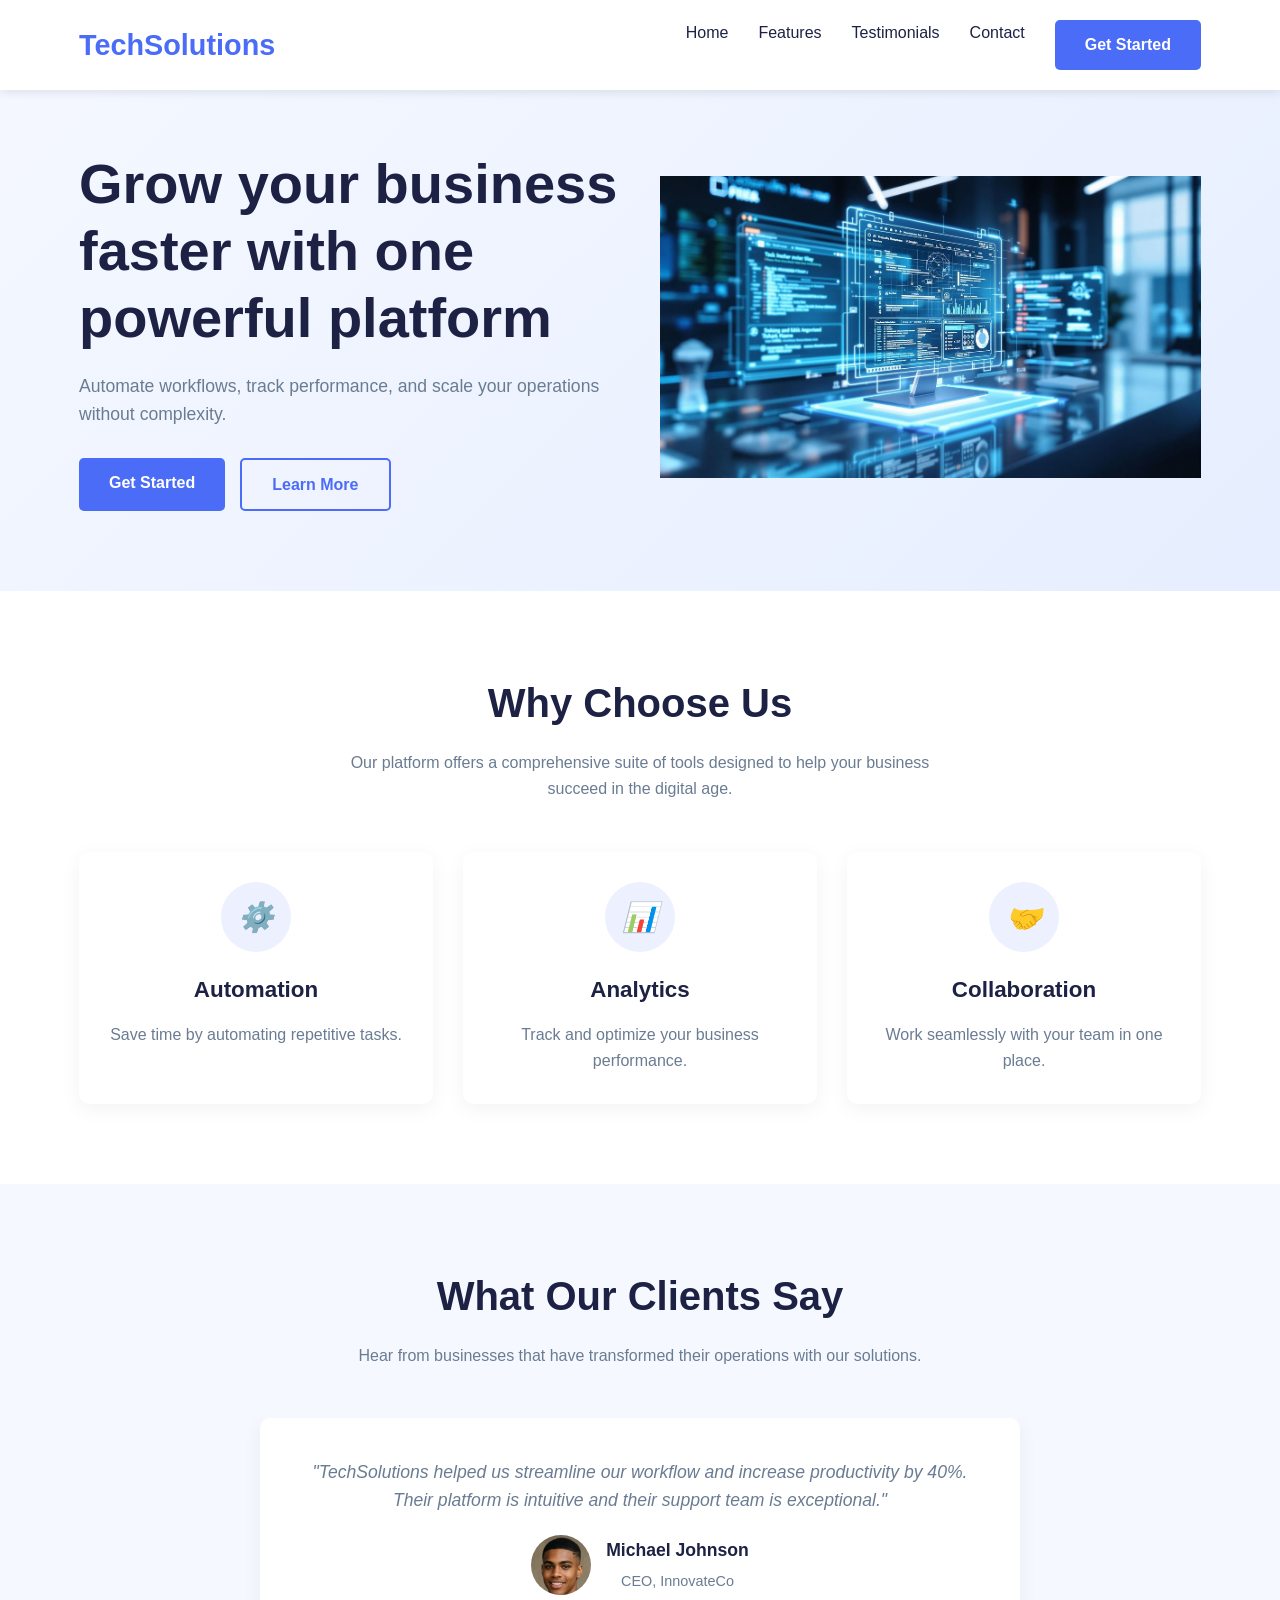
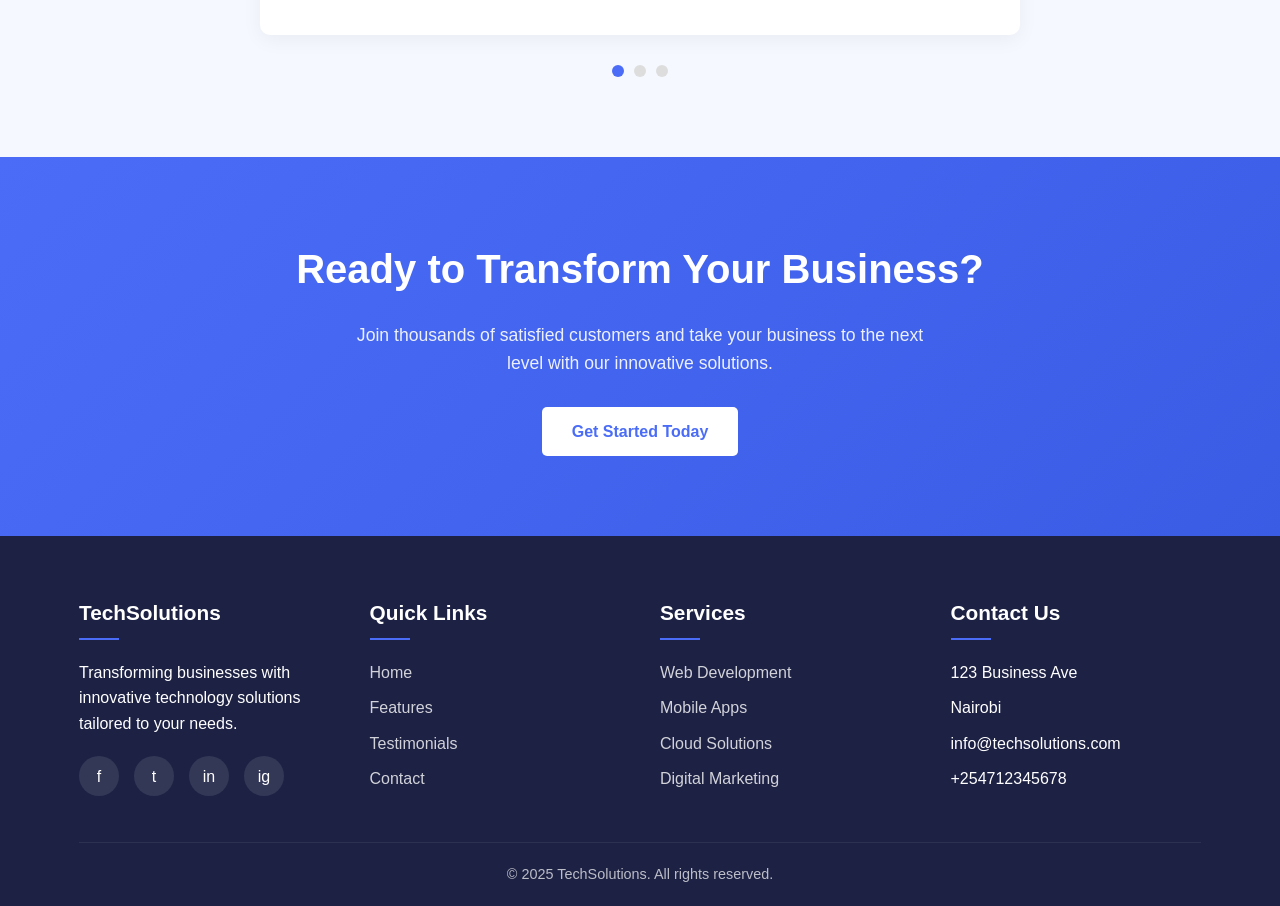
<file: index.html>
<!DOCTYPE html>
<html lang="en">
<head>
    <meta charset="UTF-8">
    <link rel="icon" type="image/png" href="Logo.png" />
    <meta name="viewport" content="width=device-width, initial-scale=1.0">
    <title>TechSolutions</title>
    <link rel="stylesheet" href="TechSolutions.css">
    
</head>
<body>
    <!-- Header -->
    <header>
        <div class="container">
            <nav class="navbar">
                <a href="#" class="logo">TechSolutions</a>
                <ul class="nav-menu">
                    <li><a href="#home" class="nav-link">Home</a></li>
                    <li><a href="#features" class="nav-link">Features</a></li>
                    <li><a href="#testimonials" class="nav-link">Testimonials</a></li>
                    <li><a href="#contact" class="nav-link">Contact</a></li>
                    <li><a href="#" class="btn">Get Started</a></li>
                </ul>
                <div class="hamburger">☰</div>
            </nav>
        </div>
    </header>

    <!-- Hero Section -->
    <section class="hero" id="home">
        <div class="container">
            <div class="hero-content">
                <div class="hero-text">
                    <h1>Grow your business faster with one powerful platform</h1>
                    <p>Automate workflows, track performance, and scale your operations without complexity.</p>
                    <div class="hero-btns">
                        <a href="#" class="btn">Get Started</a>
                        <a href="#features" class="btn btn-outline">Learn More</a>
                    </div>
                </div>
                <div class="hero-image">
                    <img src="dashboard.jpg" alt="Hero Image">
                </div>
            </div>
        </div>
    </section>

    <!-- Features Section -->
    <section class="features" id="features">
        <div class="container">
            <div class="section-title">
                <h2>Why Choose Us</h2>
                <p>Our platform offers a comprehensive suite of tools designed to help your business succeed in the digital age.</p>
            </div>
            <div class="features-grid">
                 <div class="feature-card">
                    <div class="feature-icon">
                        <i>⚙️</i>
                    </div>
                    <h3>Automation</h3>
                    <p>Save time by automating repetitive tasks.</p>
                </div>
                <div class="feature-card">
                    <div class="feature-icon">
                        <i>📊</i>
                    </div>
                    <h3>Analytics</h3>
                    <p>Track and optimize your business performance.</p>
                </div>
                <div class="feature-card">
                    <div class="feature-icon">
                        <i>🤝</i>
                    </div>
                    <h3>Collaboration</h3>
                    <p>Work seamlessly with your team in one place.</p>
                </div>
            </div>
        </div>
    </section>

    <!-- Testimonials Section -->
    <section class="testimonials" id="testimonials">
        <div class="container">
            <div class="section-title">
                <h2>What Our Clients Say</h2>
                <p>Hear from businesses that have transformed their operations with our solutions.</p>
            </div>
            <div class="testimonial-slider">
                <div class="testimonial-track">
                    <div class="testimonial-slide">
                        <div class="testimonial-content">
                            <p class="testimonial-text">"TechSolutions helped us streamline our workflow and increase productivity by 40%. Their platform is intuitive and their support team is exceptional."</p>
                            <div class="testimonial-author">
                                <div class="author-avatar">
                                    <img src="person1.jpg" alt="Client Avatar">
                                </div>
                                <div class="author-info">
                                    <h4>Michael Johnson</h4>
                                    <p>CEO, InnovateCo</p>
                                </div>
                            </div>
                        </div>
                    </div>
                    <div class="testimonial-slide">
                        <div class="testimonial-content">
                            <p class="testimonial-text">"The implementation was seamless and the results were immediate. We've seen a significant improvement in our customer engagement since using their platform."</p>
                            <div class="testimonial-author">
                                <div class="author-avatar">
                                    <img src="person2.jpg" alt="Client Avatar">
                                </div>
                                <div class="author-info">
                                    <h4>Sarah Williams</h4>
                                    <p>Marketing Director, GrowthLab</p>
                                </div>
                            </div>
                        </div>
                    </div>
                    <div class="testimonial-slide">
                        <div class="testimonial-content">
                            <p class="testimonial-text">"Outstanding service and a product that delivers on its promises. Our team collaboration has improved dramatically since we started using TechSolutions."</p>
                            <div class="testimonial-author">
                                <div class="author-avatar">
                                    <img src="person3.jpg" alt="Client Avatar">
                                </div>
                                <div class="author-info">
                                    <h4>Robert Chen</h4>
                                    <p>CTO, TechForward</p>
                                </div>
                            </div>
                        </div>
                    </div>
                </div>
                <div class="slider-nav">
                    <div class="slider-dot active"></div>
                    <div class="slider-dot"></div>
                    <div class="slider-dot"></div>
                </div>
            </div>
        </div>
    </section>

    <!-- CTA Section -->
    <section class="cta">
        <div class="container">
            <h2>Ready to Transform Your Business?</h2>
            <p>Join thousands of satisfied customers and take your business to the next level with our innovative solutions.</p>
            <a href="#" class="btn">Get Started Today</a>
        </div>
    </section>

    <!-- Footer -->
    <footer id="contact">
        <div class="container">
            <div class="footer-content">
                <div class="footer-column">
                    <h3>TechSolutions</h3>
                    <p>Transforming businesses with innovative technology solutions tailored to your needs.</p>
                    <div class="social-links">
                        <a href="#" class="social-link">f</a>
                        <a href="#" class="social-link">t</a>
                        <a href="#" class="social-link">in</a>
                        <a href="#" class="social-link">ig</a>
                    </div>
                </div>
                <div class="footer-column">
                    <h3>Quick Links</h3>
                    <ul class="footer-links">
                        <li><a href="#home">Home</a></li>
                        <li><a href="#features">Features</a></li>
                        <li><a href="#testimonials">Testimonials</a></li>
                        <li><a href="#contact">Contact</a></li>
                    </ul>
                </div>
                <div class="footer-column">
                    <h3>Services</h3>
                    <ul class="footer-links">
                        <li><a href="#">Web Development</a></li>
                        <li><a href="#">Mobile Apps</a></li>
                        <li><a href="#">Cloud Solutions</a></li>
                        <li><a href="#">Digital Marketing</a></li>
                    </ul>
                </div>
                <div class="footer-column">
                    <h3>Contact Us</h3>
                    <ul class="footer-links">
                        <li>123 Business Ave</li>
                        <li>Nairobi</li>
                        <li>info@techsolutions.com</li>
                        <li>+254712345678</li>
                    </ul>
                </div>
            </div>
            <div class="copyright">
                <p>&copy; 2025 TechSolutions. All rights reserved.</p>
            </div>
        </div>
    </footer>

    <script src="TechSolutions.js"></script>
</body>
</html>
</file>
<file: TechSolutions.css>
/* CSS Reset and Base Styles */
* {
    margin: 0;
    padding: 0;
    box-sizing: border-box;
    font-family: 'Segoe UI', Tahoma, Geneva, Verdana, sans-serif;
}

:root {
    --primary-color: #4a6cf7;
    --secondary-color: #6a7c92;
    --dark-color: #1d2144;
    --light-color: #f5f8ff;
    --accent-color: #ff6b6b;
    --transition: all 0.3s ease;
}

html {
    scroll-behavior: smooth;
}

body {
    line-height: 1.6;
    color: var(--dark-color);
    background-color: #fff;
    overflow-x: hidden;
}

a {
    text-decoration: none;
    color: inherit;
}

ul {
    list-style: none;
}

img {
    max-width: 100%;
    height: auto;
}

.container {
    width: 90%;
    max-width: 1200px;
    margin: 0 auto;
    padding: 0 15px;
}

.btn {
    display: inline-block;
    padding: 12px 30px;
    background-color: var(--primary-color);
    color: white;
    border-radius: 5px;
    font-weight: 600;
    transition: var(--transition);
    border: none;
    cursor: pointer;
}

.btn:hover {
    background-color: #3a5ce5;
    transform: translateY(-3px);
    box-shadow: 0 10px 20px rgba(74, 108, 247, 0.2);
}

.btn-outline {
    background-color: transparent;
    border: 2px solid var(--primary-color);
    color: var(--primary-color);
}

.btn-outline:hover {
    background-color: var(--primary-color);
    color: white;
}

section {
    padding: 80px 0;
}

.section-title {
    text-align: center;
    margin-bottom: 50px;
}

.section-title h2 {
    font-size: 2.5rem;
    margin-bottom: 15px;
    color: var(--dark-color);
}

.section-title p {
    color: var(--secondary-color);
    max-width: 600px;
    margin: 0 auto;
}

        /* Header Styles */
header {
    background-color: white;
    box-shadow: 0 2px 10px rgba(0, 0, 0, 0.1);
    position: fixed;
    width: 100%;
    top: 0;
    z-index: 1000;
}

.navbar {
    display: flex;
    justify-content: space-between;
    align-items: center;
    padding: 20px 0;
}

.logo {
    font-size: 1.8rem;
    font-weight: 700;
    color: var(--primary-color);
}

.nav-menu {
    display: flex;
    gap: 30px;
}

.nav-link {
    font-weight: 500;
    transition: var(--transition);
}

.nav-link:hover {
    color: var(--primary-color);
}

.hamburger {
    display: none;
    cursor: pointer;
    font-size: 1.5rem;
}

/* Hero Section */
.hero {
    padding-top: 150px;
    background: linear-gradient(135deg, #f5f8ff 0%, #e6eeff 100%);
    position: relative;
    overflow: hidden;
}

.hero-content {
    display: flex;
    align-items: center;
    justify-content: space-between;
    gap: 40px;
}

.hero-text {
    flex: 1;
}

.hero-text h1 {
    font-size: 3.5rem;
    line-height: 1.2;
    margin-bottom: 20px;
    color: var(--dark-color);
}

.hero-text p {
    font-size: 1.1rem;
    color: var(--secondary-color);
    margin-bottom: 30px;
}

.hero-btns {
    display: flex;
    gap: 15px;
}

.hero-image {
    flex: 1;
    text-align: center;
}

.hero-image img {
    max-width: 100%;
    animation: float 3s ease-in-out infinite;
}

@keyframes float {
    0% {
        transform: translateY(0px);
    }
    50% {
        transform: translateY(-20px);
    }
    100% {
        transform: translateY(0px);
    }
}

        /* Features Section */
        .features {
            background-color: white;
        }

        .features-grid {
            display: grid;
            grid-template-columns: repeat(auto-fit, minmax(300px, 1fr));
            gap: 30px;
        }

        .feature-card {
            background-color: white;
            padding: 30px;
            border-radius: 10px;
            box-shadow: 0 5px 20px rgba(0, 0, 0, 0.05);
            transition: var(--transition);
            text-align: center;
        }

        .feature-card:hover {
            transform: translateY(-10px);
            box-shadow: 0 15px 30px rgba(0, 0, 0, 0.1);
        }

        .feature-icon {
            width: 70px;
            height: 70px;
            background-color: rgba(74, 108, 247, 0.1);
            border-radius: 50%;
            display: flex;
            align-items: center;
            justify-content: center;
            margin: 0 auto 20px;
        }

        .feature-icon i {
            font-size: 1.8rem;
            color: var(--primary-color);
        }

        .feature-card h3 {
            margin-bottom: 15px;
            font-size: 1.4rem;
        }

        .feature-card p {
            color: var(--secondary-color);
        }

        /* Testimonials Section */
        .testimonials {
            background-color: var(--light-color);
        }

        .testimonial-slider {
            max-width: 800px;
            margin: 0 auto;
            position: relative;
            overflow: hidden;
        }

        .testimonial-track {
            display: flex;
            transition: transform 0.5s ease;
        }

        .testimonial-slide {
            min-width: 100%;
            padding: 0 20px;
        }

        .testimonial-content {
            background-color: white;
            padding: 40px;
            border-radius: 10px;
            box-shadow: 0 5px 20px rgba(0, 0, 0, 0.05);
            text-align: center;
        }

        .testimonial-text {
            font-size: 1.1rem;
            font-style: italic;
            margin-bottom: 20px;
            color: var(--secondary-color);
        }

        .testimonial-author {
            display: flex;
            align-items: center;
            justify-content: center;
            gap: 15px;
        }

        .author-avatar {
            width: 60px;
            height: 60px;
            border-radius: 50%;
            overflow: hidden;
        }

        .author-info h4 {
            font-size: 1.1rem;
            margin-bottom: 5px;
        }

        .author-info p {
            color: var(--secondary-color);
            font-size: 0.9rem;
        }

        .slider-nav {
            display: flex;
            justify-content: center;
            gap: 10px;
            margin-top: 30px;
        }

        .slider-dot {
            width: 12px;
            height: 12px;
            border-radius: 50%;
            background-color: #ddd;
            cursor: pointer;
            transition: var(--transition);
        }

        .slider-dot.active {
            background-color: var(--primary-color);
        }

        /* CTA Section */
        .cta {
            background: linear-gradient(135deg, var(--primary-color) 0%, #3a5ce5 100%);
            color: white;
            text-align: center;
        }

        .cta h2 {
            font-size: 2.5rem;
            margin-bottom: 20px;
        }

        .cta p {
            max-width: 600px;
            margin: 0 auto 30px;
            font-size: 1.1rem;
            opacity: 0.9;
        }

        .cta .btn {
            background-color: white;
            color: var(--primary-color);
        }

        .cta .btn:hover {
            background-color: var(--light-color);
        }

        /* Footer */
        footer {
            background-color: var(--dark-color);
            color: white;
            padding: 60px 0 20px;
        }

        .footer-content {
            display: grid;
            grid-template-columns: repeat(auto-fit, minmax(200px, 1fr));
            gap: 40px;
            margin-bottom: 40px;
        }

        .footer-column h3 {
            font-size: 1.3rem;
            margin-bottom: 20px;
            position: relative;
            padding-bottom: 10px;
        }

        .footer-column h3::after {
            content: '';
            position: absolute;
            left: 0;
            bottom: 0;
            width: 40px;
            height: 2px;
            background-color: var(--primary-color);
        }

        .footer-links li {
            margin-bottom: 10px;
        }

        .footer-links a {
            transition: var(--transition);
            opacity: 0.8;
        }

        .footer-links a:hover {
            opacity: 1;
            color: var(--primary-color);
        }

        .social-links {
            display: flex;
            gap: 15px;
            margin-top: 20px;
        }

        .social-link {
            width: 40px;
            height: 40px;
            border-radius: 50%;
            background-color: rgba(255, 255, 255, 0.1);
            display: flex;
            align-items: center;
            justify-content: center;
            transition: var(--transition);
        }

        .social-link:hover {
            background-color: var(--primary-color);
            transform: translateY(-3px);
        }

        .copyright {
            text-align: center;
            padding-top: 20px;
            border-top: 1px solid rgba(255, 255, 255, 0.1);
            font-size: 0.9rem;
            opacity: 0.7;
        }

        /* Responsive Styles */
        @media (max-width: 992px) {
            .hero-content {
                flex-direction: column;
                text-align: center;
            }

            .hero-text h1 {
                font-size: 2.8rem;
            }

            .hero-btns {
                justify-content: center;
            }
        }

        @media (max-width: 768px) {
            .nav-menu {
                position: fixed;
                top: 70px;
                right: -100%;
                flex-direction: column;
                background-color: white;
                width: 80%;
                max-width: 300px;
                text-align: center;
                box-shadow: -5px 0 15px rgba(0, 0, 0, 0.1);
                border-radius: 0 0 0 10px;
                transition: var(--transition);
                padding: 20px 0;
                gap: 0;
            }

            .nav-menu.active {
                right: 0;
            }

            .nav-link {
                display: block;
                padding: 15px;
            }

            .hamburger {
                display: block;
            }

            .hero-text h1 {
                font-size: 2.2rem;
            }

            .section-title h2 {
                font-size: 2rem;
            }

            .cta h2 {
                font-size: 2rem;
            }
        }

        @media (max-width: 576px) {
            .hero {
                padding-top: 120px;
            }

            .hero-text h1 {
                font-size: 1.8rem;
            }

            .hero-btns {
                flex-direction: column;
                align-items: center;
            }

            .btn {
                width: 100%;
                max-width: 250px;
            }

            section {
                padding: 60px 0;
            }
        }
</file>
